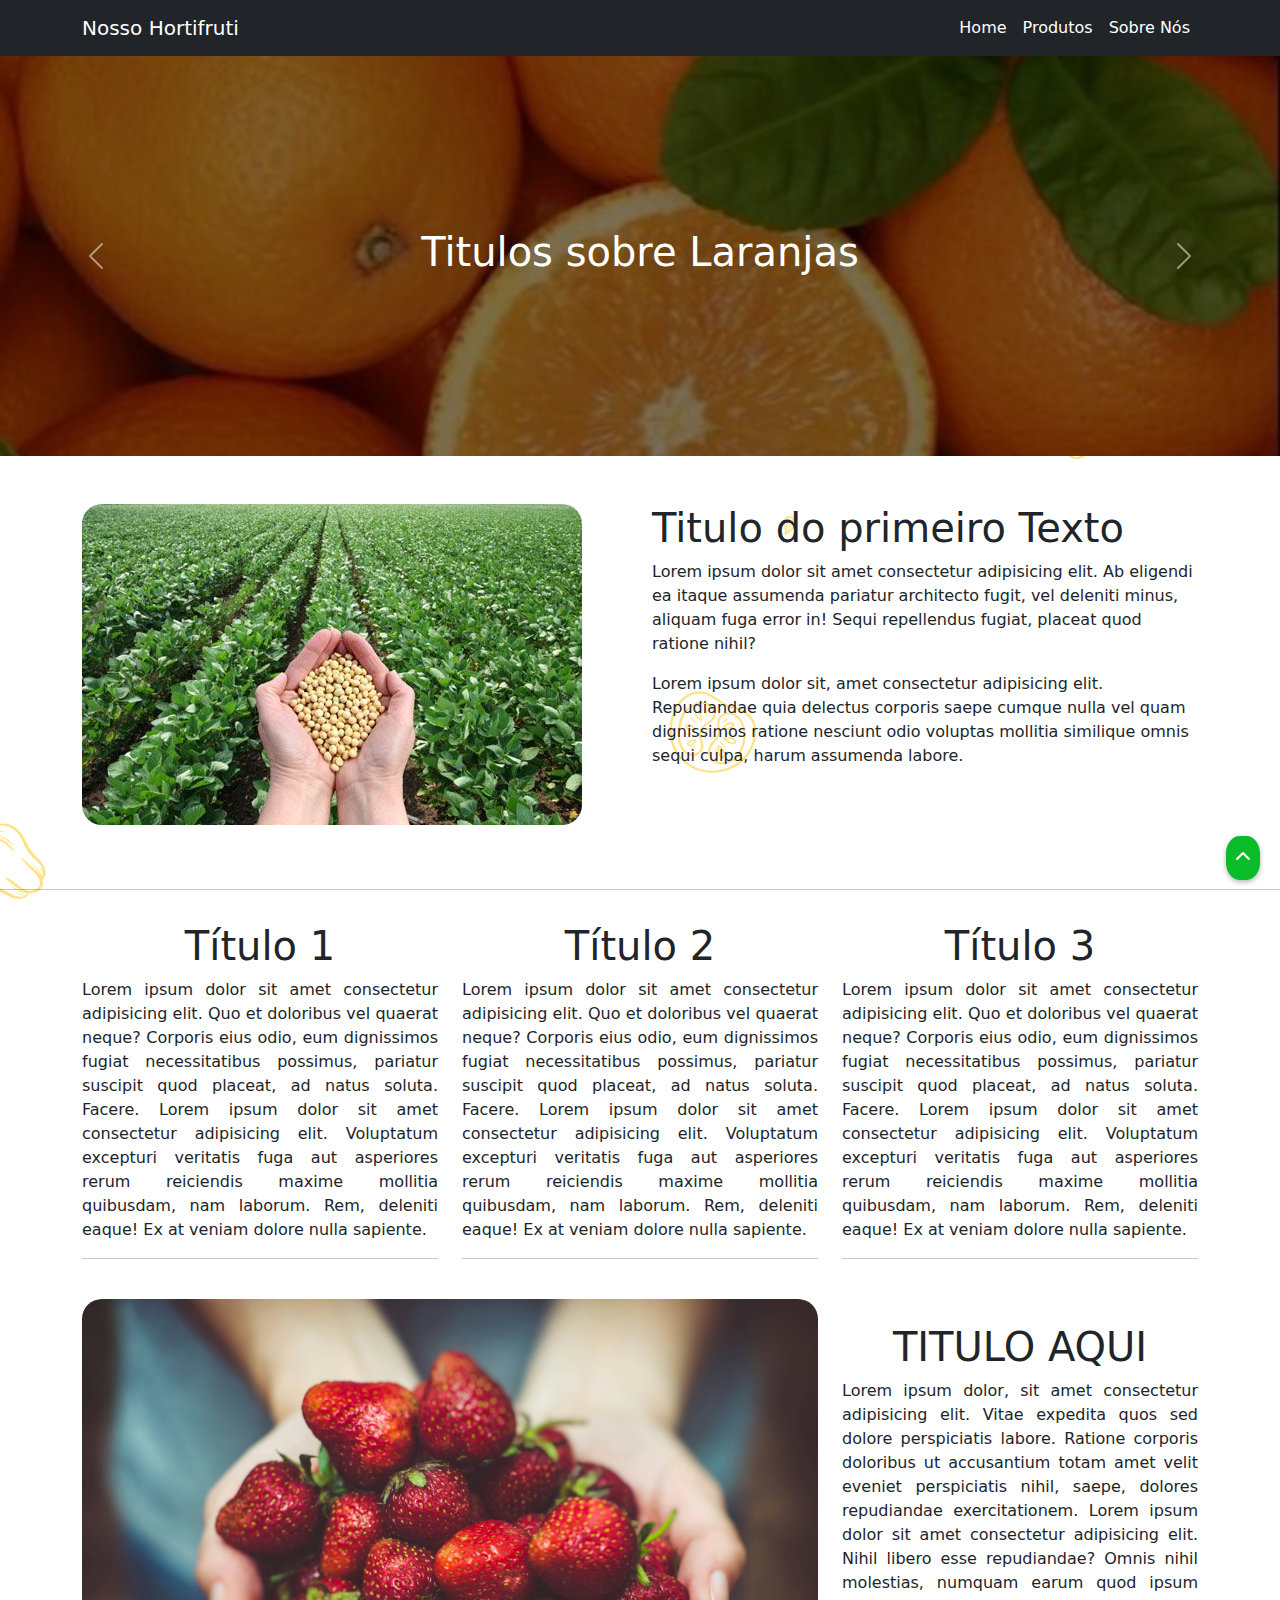
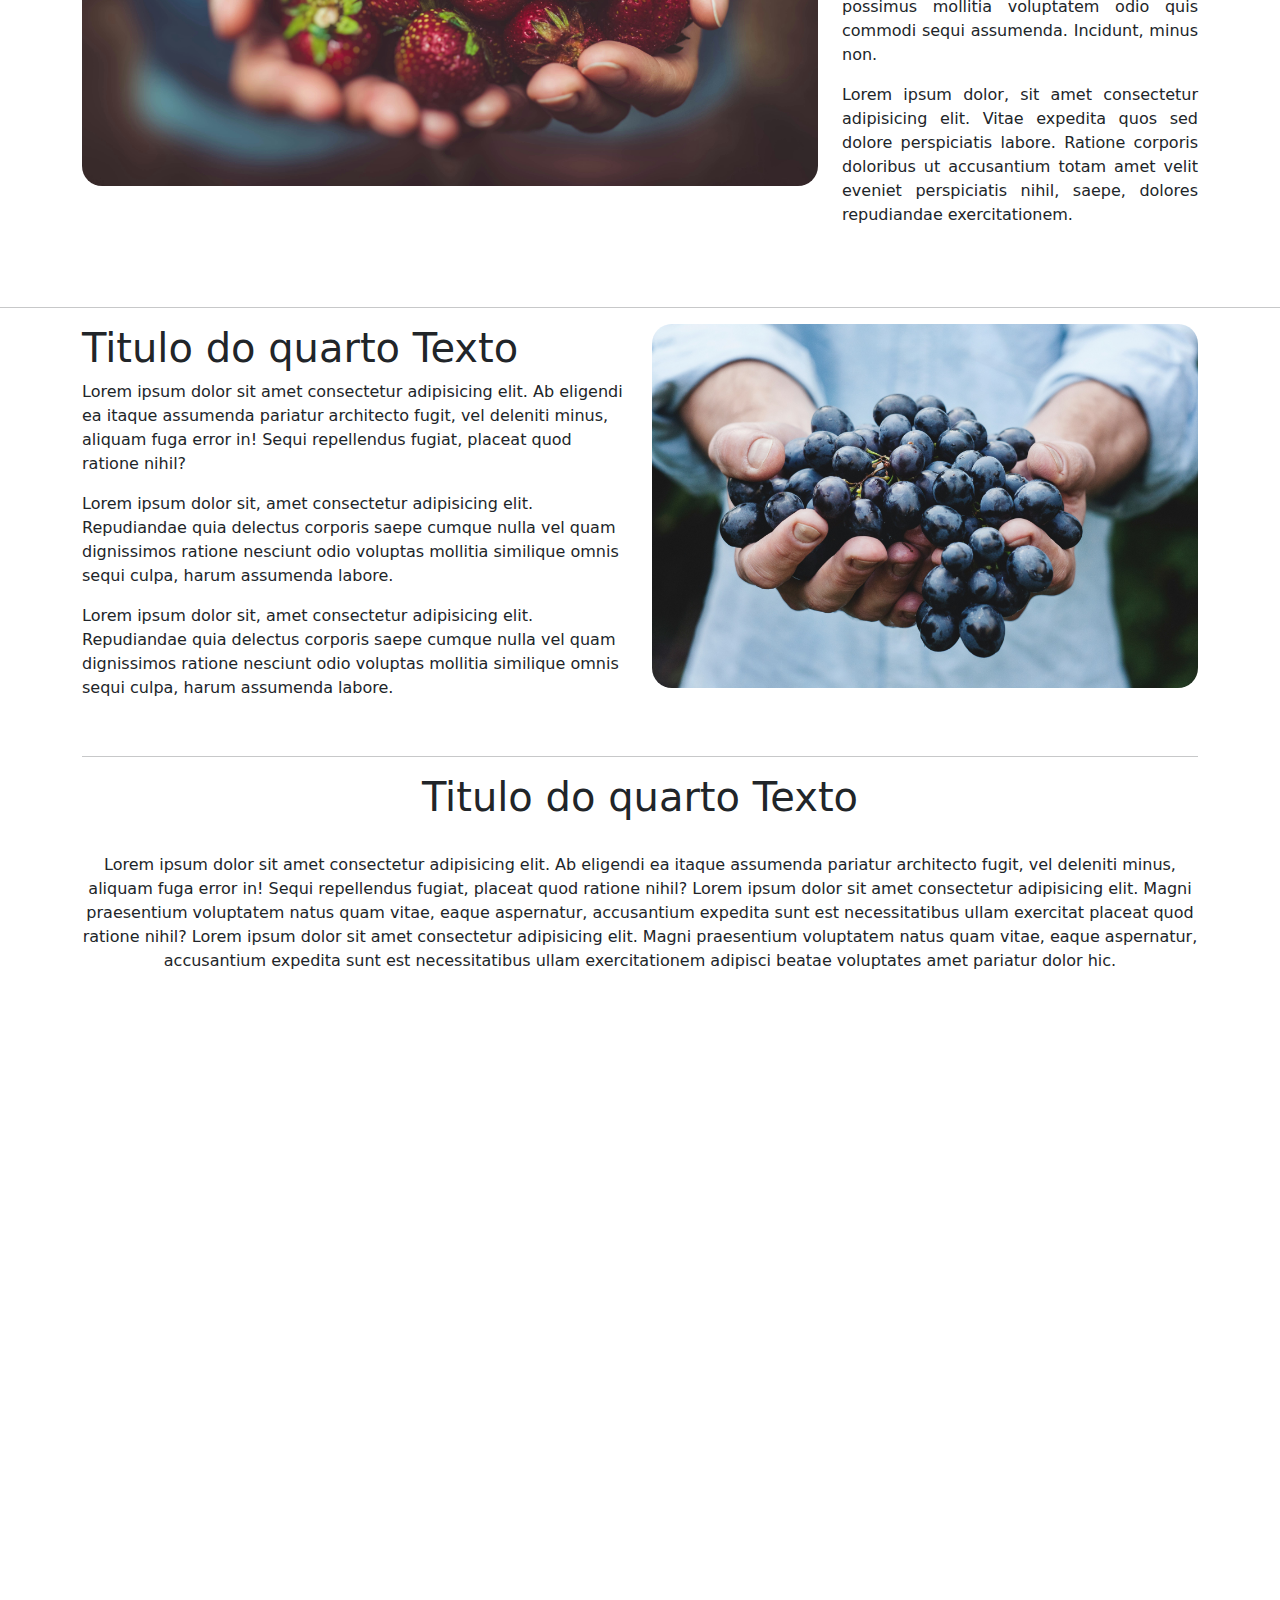
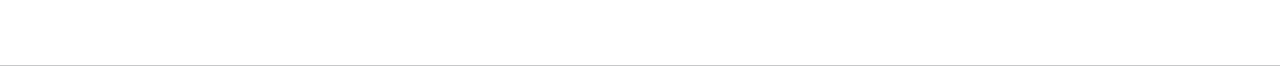
<file: Hortifruti-web/Index.html>
<!DOCTYPE html>
<html lang="pt-br">

<head>
    <meta charset="UTF-8">
    <meta name="viewport" content="width=device-width, initial-scale=1.0">
    <link href="https://cdn.jsdelivr.net/npm/bootstrap@5.3.0/dist/css/bootstrap.min.css" rel="stylesheet">
    <link rel="stylesheet" href="./CSS/styles.css">
    <link rel="stylesheet" href="./CSS/bootstrap.css">
    <link rel="stylesheet" href="./CSS/btn.css">
    <link rel="stylesheet" href="https://cdnjs.cloudflare.com/ajax/libs/font-awesome/6.0.0-beta3/css/all.min.css">

    <title>Hortifruti</title>
</head>

<body>
    <nav class="navbar navbar-expand-lg navbar-dark bg-dark">
        <div class="container-lg">
            <a class="navbar-brand" href="./Index.html" style="color: rgb(255, 255, 255);">Nosso Hortifruti</a>
            <button class="navbar-toggler" type="button" data-bs-toggle="collapse" data-bs-target="#navbarNav"
                aria-controls="navbarNav" aria-expanded="true" aria-label="Colapsar menu hambúrguer">
                <span class="navbar-toggler-icon"></span>
            </button>
            <div class="collapse navbar-collapse justify-content-center" id="navbarNav">
                <ul class="navbar-nav ms-auto" id="categoria">
                    <li class="nav-item">
                        <a class="top nav-link" href="./Index.html" style="color: white;">Home</a>
                    </li>
                    <li class="nav-item">
                        <a class="top nav-link" href="./produto.html" style="color: white;">Produtos</a>
                    </li>
                    <li class="nav-item">
                        <a class="top nav-link" href="./sobre.html" style="color: white;">Sobre Nós</a>
                    </li>
                </ul>
            </div>
        </div>
    </nav>


    <div id="carouselExample" class="carousel slide position-relative">
        <div class="carousel-inner">
            <div class="carousel-item active">
                <img src="./img/laranja_2.jpg" class="d-block w-100" alt="...">
                <div class="carousel-caption-custom">
                    <h1> Titulos sobre Laranjas</h1>
                </div>
            </div>
            <div class="carousel-item">
                <img src="./img/Alhos.jpg" class="d-block w-100" alt="...">
                <div class="carousel-caption-custom">
                    <h1>Titulos sobre Alhos</h1>
                </div>
            </div>
            <div class="carousel-item">
                <img src="./img/UvasRoxas.jpg" class="d-block w-100" alt="...">
                <div class="carousel-caption-custom">
                    <h1> Titulos sobre Uvas</h1>
                </div>
            </div>
        </div>
        <button class="carousel-control-prev" type="button" data-bs-target="#carouselExample" data-bs-slide="prev">
            <span class="carousel-control-prev-icon" aria-hidden="true"></span>
            <span class="visually-hidden">Previous</span>
        </button>
        <button class="carousel-control-next" type="button" data-bs-target="#carouselExample" data-bs-slide="next">
            <span class="carousel-control-next-icon" aria-hidden="true"></span>
            <span class="visually-hidden">Next</span>
        </button>
    </div>

    <main>
        <section class="inicio">
            <div class="container">
                <div class="row mb-4">
                    <div class="col-lg-6">
                        <br><br>
                        <img src="./img/SOJA.jpg" alt="" class="img-fluid" style="border-radius: 20px;">
                    </div>
                    <div class="col-lg-6">
                        <br><br>
                        <h1>Titulo do primeiro Texto</h1>
                        <p>Lorem ipsum dolor sit amet consectetur adipisicing elit. Ab eligendi ea itaque assumenda
                            pariatur architecto fugit, vel deleniti minus, aliquam fuga error in! Sequi repellendus
                            fugiat, placeat quod ratione nihil?
                        </p>
                        <p>Lorem ipsum dolor sit, amet consectetur adipisicing elit. Repudiandae quia delectus corporis
                            saepe cumque nulla vel quam dignissimos ratione nesciunt odio voluptas mollitia similique
                            omnis sequi culpa, harum assumenda labore.</p>


                    </div>
                </div>
            </div>
            <br>
            <hr>
        </section>

        <section class="inicio">
            <div class="container">
                <div class="row mb-4">
                    <div class="col-lg-4">
                        <div class="mt-3 mb-3">

                            <h1 class="text-center">Título 1</h1>
                            <p class="text-justify">Lorem ipsum dolor sit amet consectetur adipisicing elit. Quo et
                                doloribus vel quaerat
                                neque? Corporis eius odio, eum dignissimos fugiat necessitatibus possimus, pariatur
                                suscipit quod placeat, ad natus soluta. Facere. Lorem ipsum dolor sit amet consectetur
                                adipisicing elit. Voluptatum excepturi veritatis fuga aut asperiores rerum reiciendis
                                maxime mollitia quibusdam, nam laborum. Rem, deleniti eaque! Ex at veniam dolore nulla
                                sapiente.</p>
                            <hr>
                        </div>
                    </div>

                    <div class="col-lg-4">
                        <div class="mt-3 mb-3">

                            <h1 class="text-center">Título 2</h1>
                            <p class="text-justify">Lorem ipsum dolor sit amet consectetur adipisicing elit. Quo et
                                doloribus vel quaerat
                                neque? Corporis eius odio, eum dignissimos fugiat necessitatibus possimus, pariatur
                                suscipit quod placeat, ad natus soluta. Facere. Lorem ipsum dolor sit amet consectetur
                                adipisicing elit. Voluptatum excepturi veritatis fuga aut asperiores rerum reiciendis
                                maxime mollitia quibusdam, nam laborum. Rem, deleniti eaque! Ex at veniam dolore nulla
                                sapiente.</p>
                            <hr>
                        </div>
                    </div>

                    <div class="col-lg-4">
                        <div class="mt-3 mb-3">

                            <h1 class="text-center">Título 3</h1>
                            <p class="text-justify">Lorem ipsum dolor sit amet consectetur adipisicing elit. Quo et
                                doloribus vel quaerat
                                neque? Corporis eius odio, eum dignissimos fugiat necessitatibus possimus, pariatur
                                suscipit quod placeat, ad natus soluta. Facere. Lorem ipsum dolor sit amet consectetur
                                adipisicing elit. Voluptatum excepturi veritatis fuga aut asperiores rerum reiciendis
                                maxime mollitia quibusdam, nam laborum. Rem, deleniti eaque! Ex at veniam dolore nulla
                                sapiente.</p>
                            <hr>
                        </div>
                    </div>

                </div>
            </div>
        </section>


        <section class="inicio">
            <div class="container">
                <div class="row mb-4">
                    <div class="col-lg-8">
                        <img src="./img/MorangosMao.jpg" alt="" class="img-fluid"
                            style="border-radius: 20px; width: 800px; height:auto;">
                    </div>

                    <div class="col-lg-4">
                        <br>
                        <h1 class="text-center">TITULO AQUI</h1>
                        <p class="text-justify">Lorem ipsum dolor, sit amet consectetur adipisicing elit. Vitae expedita
                            quos sed dolore
                            perspiciatis
                            labore. Ratione corporis doloribus ut accusantium totam amet velit eveniet perspiciatis
                            nihil,
                            saepe, dolores repudiandae exercitationem. Lorem ipsum dolor sit amet consectetur
                            adipisicing
                            elit. Nihil libero esse repudiandae? Omnis nihil molestias, numquam earum quod ipsum
                            possimus
                            mollitia voluptatem odio quis commodi sequi assumenda. Incidunt, minus non.</p>

                        <p class="text-justify">Lorem ipsum dolor, sit amet consectetur adipisicing elit. Vitae expedita
                            quos sed dolore
                            perspiciatis
                            labore. Ratione corporis doloribus ut accusantium totam amet velit eveniet perspiciatis
                            nihil,
                            saepe, dolores repudiandae exercitationem.</p>
                    </div>

                </div>
            </div>
            <br>
            <hr>
        </section>

        <section class="inicio">
            <div class="container">
                <div class="row mb-4">
                    <div class="col-lg-6">

                        <h1>Titulo do quarto Texto</h1>
                        <p>Lorem ipsum dolor sit amet consectetur adipisicing elit. Ab eligendi ea itaque assumenda
                            pariatur architecto fugit, vel deleniti minus, aliquam fuga error in! Sequi repellendus
                            fugiat, placeat quod ratione nihil?
                        </p>
                        <p>Lorem ipsum dolor sit, amet consectetur adipisicing elit. Repudiandae quia delectus corporis
                            saepe cumque nulla vel quam dignissimos ratione nesciunt odio voluptas mollitia similique
                            omnis sequi culpa, harum assumenda labore.</p>

                        <p>Lorem ipsum dolor sit, amet consectetur adipisicing elit. Repudiandae quia delectus corporis
                            saepe cumque nulla vel quam dignissimos ratione nesciunt odio voluptas mollitia similique
                            omnis sequi culpa, harum assumenda labore.</p>
                    </div>
                    <div class="col-lg-6">
                        <img src="./img/UvasRoxas.jpg" alt="" class="img-fluid" style="border-radius: 20px;">
                    </div>
                </div>
            </div>
        </section>

        <section class="inicio">
            <div class="container">
                <div class="row mb-4">
                    <div class="col-lg-12 text-center">
                        <hr>
                        <h1>Titulo do quarto Texto</h1>
                        <br>
                        <p>Lorem ipsum dolor sit amet consectetur adipisicing elit. Ab eligendi ea itaque assumenda
                            pariatur architecto fugit, vel deleniti minus, aliquam fuga error in! Sequi repellendus
                            fugiat, placeat quod ratione nihil? Lorem ipsum dolor sit amet consectetur adipisicing elit.
                            Magni praesentium voluptatem natus quam vitae, eaque aspernatur, accusantium expedita sunt
                            est necessitatibus ullam exercitat placeat quod ratione nihil? Lorem ipsum dolor sit amet
                            consectetur adipisicing elit.
                            Magni praesentium voluptatem natus quam vitae, eaque aspernatur, accusantium expedita sunt
                            est necessitatibus ullam exercitationem adipisci beatae voluptates amet pariatur dolor hic.
                        </p>

                    </div>
                    <div class="col-lg-12">
                        <div class="text-center">
                            <br>
                            <div class="col-lg-12 d-flex justify-content-center">
                                <div class="ratio ratio-16x9">
                                    <iframe src="https://www.youtube.com/embed/VH2sVCSRGfM?si=pfhTowrOOBzuSXuj"
                                        title="YouTube video player"
                                        allow="accelerometer; autoplay; clipboard-write; encrypted-media; gyroscope; picture-in-picture; web-share"
                                        referrerpolicy="strict-origin-when-cross-origin" allowfullscreen></iframe>
                                </div>
                            </div>

                        </div>
                    </div>
                </div>
            </div>
            <hr>
        </section>
    </main>

    <a href="#categoria" class="btn">
        <i class="fa fa-chevron-up"></i>
    </a>

    <div vw class="enabled">
        <div vw-access-button class="active"></div>
        <div vw-plugin-wrapper>
            <div class="vw-plugin-top-wrapper"></div>
        </div>
    </div>


    <script src="https://vlibras.gov.br/app/vlibras-plugin.js"></script>
    <script>
        new window.VLibras.Widget('https://vlibras.gov.br/app');
    </script>

    <script src="https://cdn.jsdelivr.net/npm/bootstrap@5.3.0/dist/js/bootstrap.bundle.min.js"></script>
</body>


</html>
</file>
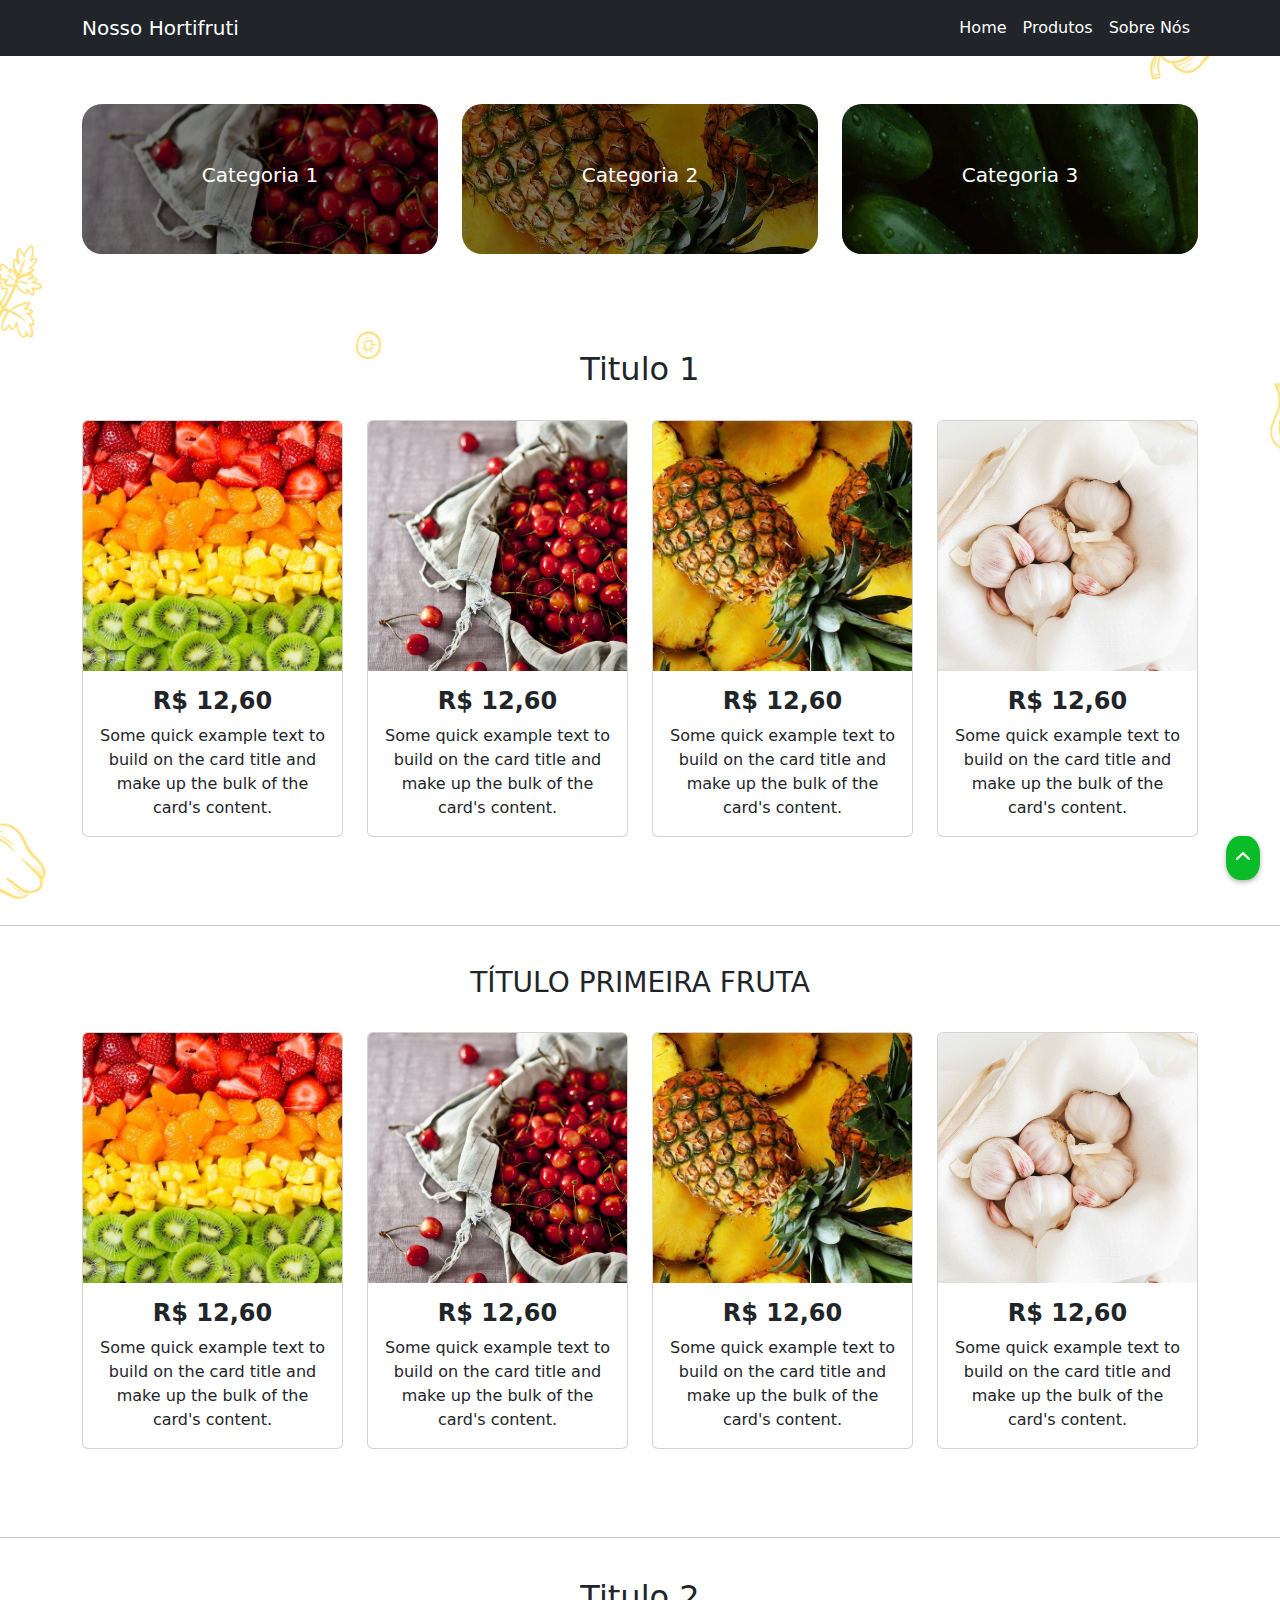
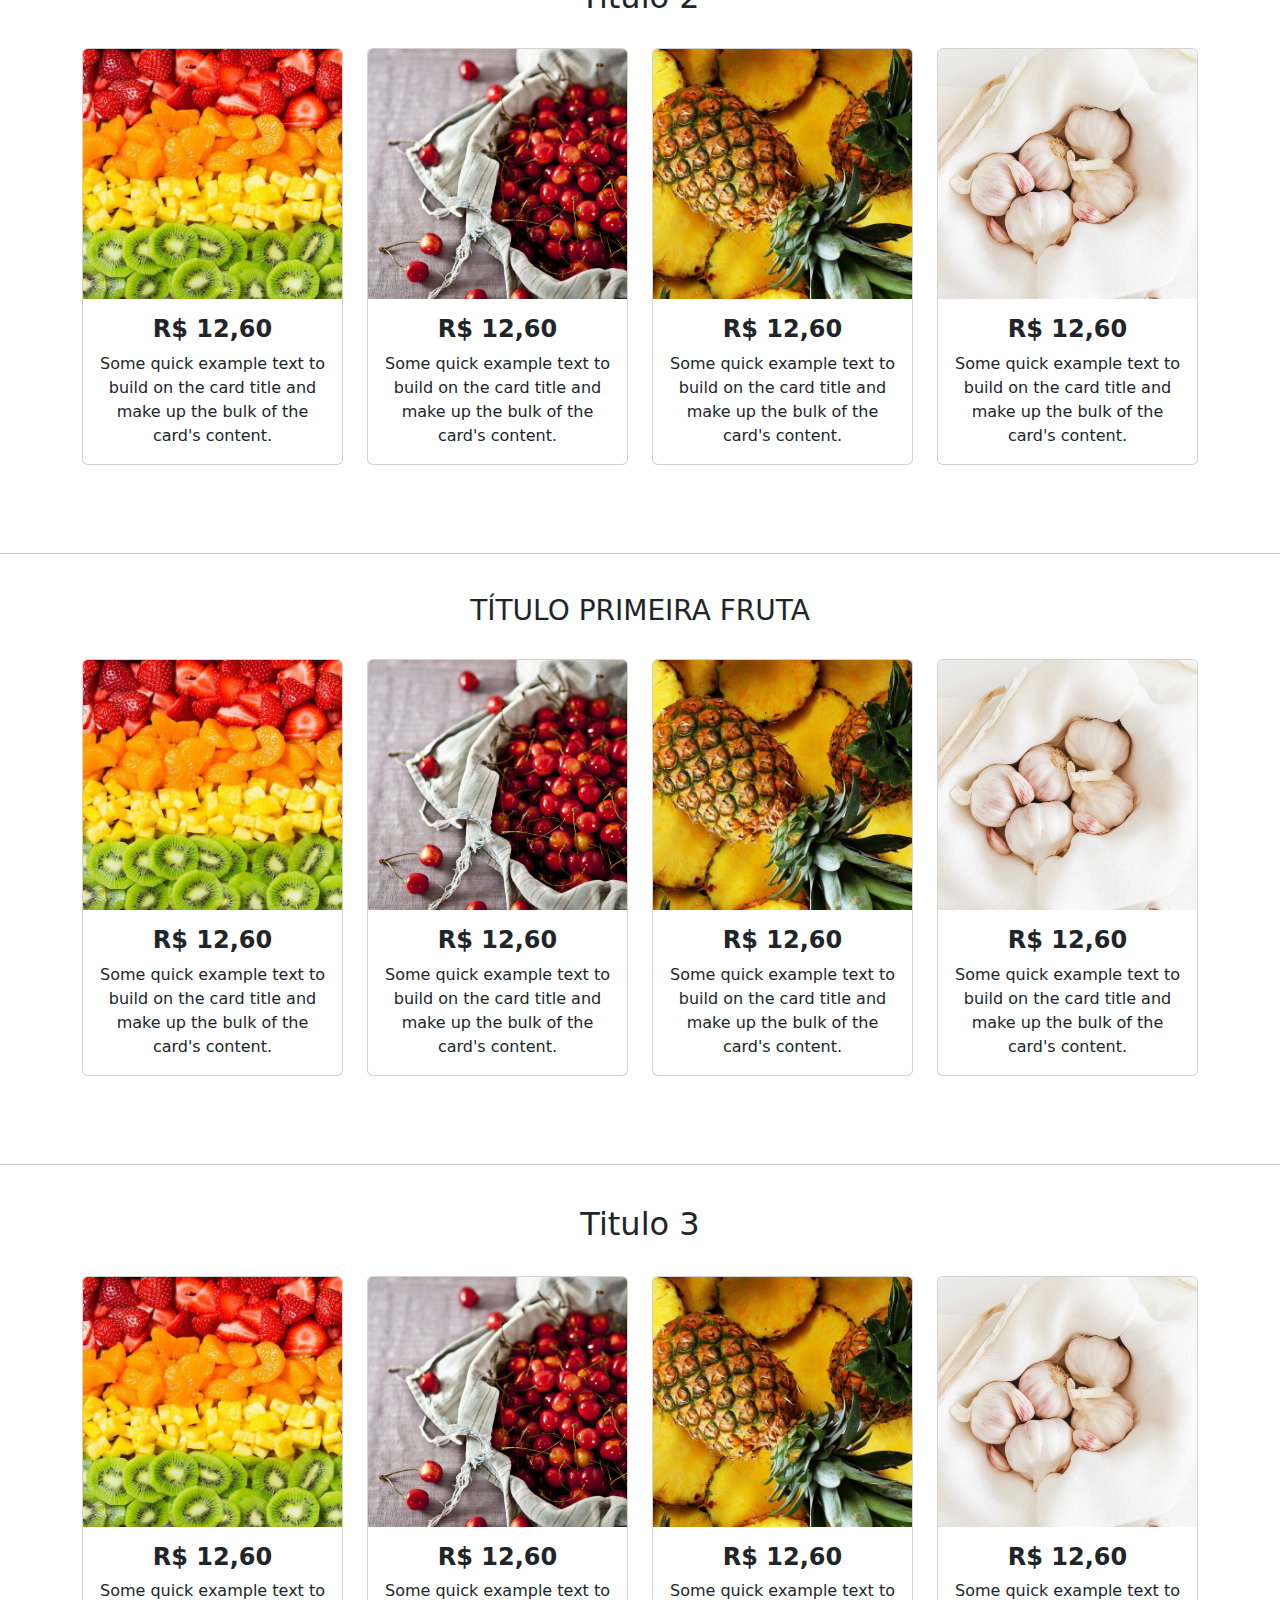
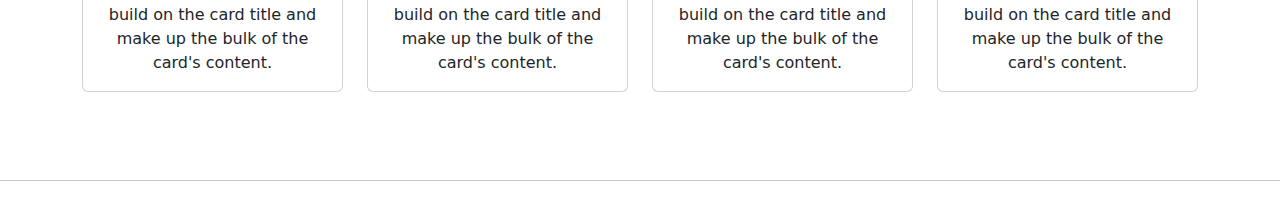
<file: Hortifruti-web/produto.html>
<!DOCTYPE html>
<html lang="pt-br">

<head>
    <meta charset="UTF-8">
    <meta name="viewport" content="width=device-width, initial-scale=1.0">
    <link href="https://cdn.jsdelivr.net/npm/bootstrap@5.3.0/dist/css/bootstrap.min.css" rel="stylesheet">
    <link rel="stylesheet" href="./CSS/styles.css">
    <link rel="stylesheet" href="./CSS/bootstrap.css">
    <link rel="stylesheet" href="./produto.html">
    <link rel="stylesheet" href="./sobre.html">
    <link rel="stylesheet" href="./CSS/btn.css">
    <link rel="stylesheet" href="https://cdnjs.cloudflare.com/ajax/libs/font-awesome/6.0.0-beta3/css/all.min.css">

    <title>Hortifruti</title>
</head>

<body>
    <nav class="navbar navbar-expand-lg navbar-dark bg-dark">
        <div class="container-lg">
            <a class="navbar-brand" href="./Index.html" style="color: rgb(255, 255, 255);">Nosso Hortifruti</a>
            <button class="navbar-toggler" type="button" data-bs-toggle="collapse" data-bs-target="#navbarNav"
                aria-controls="navbarNav" aria-expanded="true" aria-label="Colapsar menu hambúrguer">
                <span class="navbar-toggler-icon"></span>
            </button>
            <div class="collapse navbar-collapse justify-content-center" id="navbarNav">
                <ul class="navbar-nav ms-auto" id="categoria">
                    <li class="nav-item">
                        <a class="top nav-link" href="./Index.html" style="color: white;">Home</a>
                    </li>
                    <li class="nav-item">
                        <a class="top nav-link" href="./produto.html" style="color: white;">Produtos</a>
                    </li>
                    <li class="nav-item">
                        <a class="top nav-link" href="./sobre.html" style="color: white;">Sobre Nós</a>
                    </li>
                </ul>
            </div>
        </div>
    </nav>


    <section class="inicio">
        <div class="container">
            <div class="row mb-4">
                <div class="col-lg-4 mb-4">
                    <br><br>
                    <div class="position-relative">
                        <a href="#titulo1" style="text-decoration: none; color: inherit;">
                            <img src="./img/Cereja.jpg" alt="" class="img-fluid"
                                style="border-radius: 20px; width: 500px; height: 150px; object-fit: cover; margin: auto;">
                            <div class="position-absolute top-0 start-0 w-100 h-100 d-flex align-items-center justify-content-center"
                                style="background-color: rgba(0, 0, 0, 0.5); border-radius: 20px; color: white;">
                                <h5>Categoria 1</h5>
                            </div>
                        </a>
                    </div>
                </div>
                <div class="col-lg-4 mb-4">
                    <br><br>
                    <div class="position-relative">
                        <a href="#titulo2" style="text-decoration: none; color: inherit;">
                            <img src="./img/abacaxi.jpg" alt="" class="img-fluid"
                                style="border-radius: 20px; width: 500px; height: 150px; object-fit: cover; margin: auto;">
                            <div class="position-absolute top-0 start-0 w-100 h-100 d-flex align-items-center justify-content-center"
                                style="background-color: rgba(0, 0, 0, 0.5); border-radius: 20px; color: white;">
                                <h5>Categoria 2</h5>
                            </div>
                        </a>
                    </div>
                </div>
                <div class="col-lg-4 mb-4">
                    <br><br>
                    <div class="position-relative">
                        <a href="#titulo3" style="text-decoration: none; color: inherit;">
                            <img src="./img/pepino.jpg" alt="" class="img-fluid"
                                style="border-radius: 20px; width: 500px; height: 150px; object-fit: cover; margin: auto;">
                            <div class="position-absolute top-0 start-0 w-100 h-100 d-flex align-items-center justify-content-center"
                                style="background-color: rgba(0, 0, 0, 0.5); border-radius: 20px; color: white;">
                                <h5>Categoria 3</h5>
                            </div>
                        </a>
                    </div>
                </div>
            </div>
        </div>
        <br>
    </section>


    <section class="inicio">
        <div class="container">
            <div class="row mb-4 text-center">
                <div class="col-lg-12">
                    <br>
                    <h2 id="titulo1">Titulo 1</h2>
                    <br>
                    <div class="row g-4">
                        <div class="col-lg-3 col-md-6 mb-4">
                            <div class="card">
                                <img src="./img/diversos.jpg" class="card-img-top" alt="..."
                                    style="height: 250px; object-fit: cover;">
                                <div class="card-body">
                                    <h4><strong>R$ 12,60</strong></h4>
                                    <p class="card-text">Some quick example text to build on the card title and make up
                                        the bulk of the card's content.</p>
                                </div>
                            </div>
                        </div>
                        <div class="col-lg-3 col-md-6 mb-4">
                            <div class="card">
                                <img src="./img/Cereja.jpg" class="card-img-top" alt="..."
                                    style="height: 250px; object-fit: cover;">
                                <div class="card-body">
                                    <h4><strong>R$ 12,60</strong></h4>
                                    <p class="card-text">Some quick example text to build on the card title and make up
                                        the bulk of the card's content.</p>
                                </div>
                            </div>
                        </div>
                        <div class="col-lg-3 col-md-6 mb-4">
                            <div class="card">
                                <img src="./img/abacaxi.jpg" class="card-img-top" alt="..."
                                    style="height: 250px; object-fit: cover;">
                                <div class="card-body">
                                    <h4><strong>R$ 12,60</strong></h4>
                                    <p class="card-text">Some quick example text to build on the card title and make up
                                        the bulk of the card's content.</p>
                                </div>
                            </div>
                        </div>
                        <div class="col-lg-3 col-md-6 mb-4">
                            <div class="card">
                                <img src="./img/Alhos.jpg" class="card-img-top" alt="..."
                                    style="height: 250px; object-fit: cover;">
                                <div class="card-body">
                                    <h4><strong>R$ 12,60</strong></h4>
                                    <p class="card-text">Some quick example text to build on the card title and make up
                                        the bulk of the card's content.</p>
                                </div>
                            </div>
                        </div>

                        
                    </div>
                </div>
            </div>
        </div>
        <br>
        <hr>
    </section>

    <section class="inicio">
        <div class="container">
            <div class="row mb-4 text-center">
                <div class="col-lg-12">
                    <br>
                    <h3>TÍTULO PRIMEIRA FRUTA</h3>
                    <br>
                    <div class="row g-4">
                        <div class="col-lg-3 col-md-6 mb-4">
                            <div class="card">
                                <img src="./img/diversos.jpg" class="card-img-top" alt="..."
                                    style="height: 250px; object-fit: cover;">
                                <div class="card-body">
                                    <h4><strong>R$ 12,60</strong></h4>
                                    <p class="card-text">Some quick example text to build on the card title and make up
                                        the bulk of the card's content.</p>
                                </div>
                            </div>
                        </div>
                        <div class="col-lg-3 col-md-6 mb-4">
                            <div class="card">
                                <img src="./img/Cereja.jpg" class="card-img-top" alt="..."
                                    style="height: 250px; object-fit: cover;">
                                <div class="card-body">
                                    <h4><strong>R$ 12,60</strong></h4>
                                    <p class="card-text">Some quick example text to build on the card title and make up
                                        the bulk of the card's content.</p>
                                </div>
                            </div>
                        </div>
                        <div class="col-lg-3 col-md-6 mb-4">
                            <div class="card">
                                <img src="./img/abacaxi.jpg" class="card-img-top" alt="..."
                                    style="height: 250px; object-fit: cover;">
                                <div class="card-body">
                                    <h4><strong>R$ 12,60</strong></h4>
                                    <p class="card-text">Some quick example text to build on the card title and make up
                                        the bulk of the card's content.</p>
                                </div>
                            </div>
                        </div>
                        <div class="col-lg-3 col-md-6 mb-4">
                            <div class="card">
                                <img src="./img/Alhos.jpg" class="card-img-top" alt="..."
                                    style="height: 250px; object-fit: cover;">
                                <div class="card-body">
                                    <h4><strong>R$ 12,60</strong></h4>
                                    <p class="card-text">Some quick example text to build on the card title and make up
                                        the bulk of the card's content.</p>
                                </div>
                            </div>
                        </div>
                    </div>
                </div>
            </div>
        </div>
        <br>
        <hr>
    </section>


    <section class="inicio">
        <div class="container">
            <div class="row mb-4 text-center">
                <div class="col-lg-12">
                    <br>
                    <h2 id="titulo2">Titulo 2</h2>
                    <br>
                    <div class="row g-4">
                        <div class="col-lg-3 col-md-6 mb-4">
                            <div class="card">
                                <img src="./img/diversos.jpg" class="card-img-top" alt="..."
                                    style="height: 250px; object-fit: cover;">
                                <div class="card-body">
                                    <h4><strong>R$ 12,60</strong></h4>
                                    <p class="card-text">Some quick example text to build on the card title and make up
                                        the bulk of the card's content.</p>
                                </div>
                            </div>
                        </div>
                        <div class="col-lg-3 col-md-6 mb-4">
                            <div class="card">
                                <img src="./img/Cereja.jpg" class="card-img-top" alt="..."
                                    style="height: 250px; object-fit: cover;">
                                <div class="card-body">
                                    <h4><strong>R$ 12,60</strong></h4>
                                    <p class="card-text">Some quick example text to build on the card title and make up
                                        the bulk of the card's content.</p>
                                </div>
                            </div>
                        </div>
                        <div class="col-lg-3 col-md-6 mb-4">
                            <div class="card">
                                <img src="./img/abacaxi.jpg" class="card-img-top" alt="..."
                                    style="height: 250px; object-fit: cover;">
                                <div class="card-body">
                                    <h4><strong>R$ 12,60</strong></h4>
                                    <p class="card-text">Some quick example text to build on the card title and make up
                                        the bulk of the card's content.</p>
                                </div>
                            </div>
                        </div>
                        <div class="col-lg-3 col-md-6 mb-4">
                            <div class="card">
                                <img src="./img/Alhos.jpg" class="card-img-top" alt="..."
                                    style="height: 250px; object-fit: cover;">
                                <div class="card-body">
                                    <h4><strong>R$ 12,60</strong></h4>
                                    <p class="card-text">Some quick example text to build on the card title and make up
                                        the bulk of the card's content.</p>
                                </div>
                            </div>
                        </div>
                    </div>
                </div>
            </div>
        </div>
        <br>
        <hr>
    </section>


    <section class="inicio">
        <div class="container">
            <div class="row mb-4 text-center">
                <div class="col-lg-12">
                    <br>
                    <h3>TÍTULO PRIMEIRA FRUTA</h3>
                    <br>
                    <div class="row g-4">
                        <div class="col-lg-3 col-md-6 mb-4">
                            <div class="card">
                                <img src="./img/diversos.jpg" class="card-img-top" alt="..."
                                    style="height: 250px; object-fit: cover;">
                                <div class="card-body">
                                    <h4><strong>R$ 12,60</strong></h4>
                                    <p class="card-text">Some quick example text to build on the card title and make up
                                        the bulk of the card's content.</p>
                                </div>
                            </div>
                        </div>
                        <div class="col-lg-3 col-md-6 mb-4">
                            <div class="card">
                                <img src="./img/Cereja.jpg" class="card-img-top" alt="..."
                                    style="height: 250px; object-fit: cover;">
                                <div class="card-body">
                                    <h4><strong>R$ 12,60</strong></h4>
                                    <p class="card-text">Some quick example text to build on the card title and make up
                                        the bulk of the card's content.</p>
                                </div>
                            </div>
                        </div>
                        <div class="col-lg-3 col-md-6 mb-4">
                            <div class="card">
                                <img src="./img/abacaxi.jpg" class="card-img-top" alt="..."
                                    style="height: 250px; object-fit: cover;">
                                <div class="card-body">
                                    <h4><strong>R$ 12,60</strong></h4>
                                    <p class="card-text">Some quick example text to build on the card title and make up
                                        the bulk of the card's content.</p>
                                </div>
                            </div>
                        </div>
                        <div class="col-lg-3 col-md-6 mb-4">
                            <div class="card">
                                <img src="./img/Alhos.jpg" class="card-img-top" alt="..."
                                    style="height: 250px; object-fit: cover;">
                                <div class="card-body">
                                    <h4><strong>R$ 12,60</strong></h4>
                                    <p class="card-text">Some quick example text to build on the card title and make up
                                        the bulk of the card's content.</p>
                                </div>
                            </div>
                        </div>
                    </div>
                </div>
            </div>
        </div>
        <br>
        <hr>
    </section>


    <section class="inicio">
        <div class="container">
            <div class="row mb-4 text-center">
                <div class="col-lg-12">
                    <br>
                    <h2 id="titulo3">Titulo 3</h2>
                    <br>
                    <div class="row g-4">
                        <div class="col-lg-3 col-md-6 mb-4">
                            <div class="card">
                                <img src="./img/diversos.jpg" class="card-img-top" alt="..."
                                    style="height: 250px; object-fit: cover;">
                                <div class="card-body">
                                    <h4><strong>R$ 12,60</strong></h4>
                                    <p class="card-text">Some quick example text to build on the card title and make up
                                        the bulk of the card's content.</p>
                                </div>
                            </div>
                        </div>
                        <div class="col-lg-3 col-md-6 mb-4">
                            <div class="card">
                                <img src="./img/Cereja.jpg" class="card-img-top" alt="..."
                                    style="height: 250px; object-fit: cover;">
                                <div class="card-body">
                                    <h4><strong>R$ 12,60</strong></h4>
                                    <p class="card-text">Some quick example text to build on the card title and make up
                                        the bulk of the card's content.</p>
                                </div>
                            </div>
                        </div>
                        <div class="col-lg-3 col-md-6 mb-4">
                            <div class="card">
                                <img src="./img/abacaxi.jpg" class="card-img-top" alt="..."
                                    style="height: 250px; object-fit: cover;">
                                <div class="card-body">
                                    <h4><strong>R$ 12,60</strong></h4>
                                    <p class="card-text">Some quick example text to build on the card title and make up
                                        the bulk of the card's content.</p>
                                </div>
                            </div>
                        </div>
                        <div class="col-lg-3 col-md-6 mb-4">
                            <div class="card">
                                <img src="./img/Alhos.jpg" class="card-img-top" alt="..."
                                    style="height: 250px; object-fit: cover;">
                                <div class="card-body">
                                    <h4><strong>R$ 12,60</strong></h4>
                                    <p class="card-text">Some quick example text to build on the card title and make up
                                        the bulk of the card's content.</p>
                                </div>
                            </div>
                        </div>
                    </div>
                </div>
            </div>
        </div>
        <br>
        <hr>
    </section>


    <a href="#categoria" class="btn">
        <i class="fa fa-chevron-up"></i>
    </a>
    <div vw class="enabled">
        <div vw-access-button class="active"></div>
        <div vw-plugin-wrapper>
            <div class="vw-plugin-top-wrapper"></div>
        </div>
    </div>
    <script src="https://vlibras.gov.br/app/vlibras-plugin.js"></script>
    <script>
        new window.VLibras.Widget('https://vlibras.gov.br/app');
    </script>

    <script src="https://cdn.jsdelivr.net/npm/bootstrap@5.3.0/dist/js/bootstrap.bundle.min.js"></script>

</body>


</html>
</file>
<file: Hortifruti-web/CSS/styles.css>
body {
    background-image: url('../img/bg-icons-2.png');
    background-size: cover; 
    background-position: center; 
    background-repeat: no-repeat; 
    background-attachment: fixed; 
    background-color: antiquewhite;
}

.navbar-dark .navbar-toggler-icon {
    background-image: url("data:image/svg+xml;charset=utf8,%3Csvg xmlns='http://www.w3.org/2000/svg' fill='white' viewBox='0 0 30 30'%3E%3Cpath stroke='white' stroke-width='2' d='M4 7h22M4 15h22M4 23h22'/%3E%3C/svg%3E");
}
.carousel-item img {
    height: 400px;
    object-fit: cover; 
}

.carousel-caption-custom {
    position: absolute;
    top: 0;
    left: 0;
    width: 100%;
    height: 100%;
    background-color: rgba(0, 0, 0, 0.5); 
    display: flex;
    justify-content: center;
    align-items: center;
    color: white; 
    text-align: center;
    z-index: 1;
}


.text-justify {
    text-align: justify;
}
</file>
<file: Hortifruti-web/CSS/btn.css>
.btn {
    position: fixed; 
    bottom: 20px; 
    right: 20px; 
    background-color: #0bbc29; 
    color: #fff; 
    border: none; 
    border-radius: 40%; 
    padding: 10px; 
    box-shadow: 0 2px 5px rgba(0, 0, 0, 0.3);  
    z-index: 1000; 
    transition: background-color 0.3s; 
}

.btn:hover {
    background-color: #00ff44; 
}
</file>
